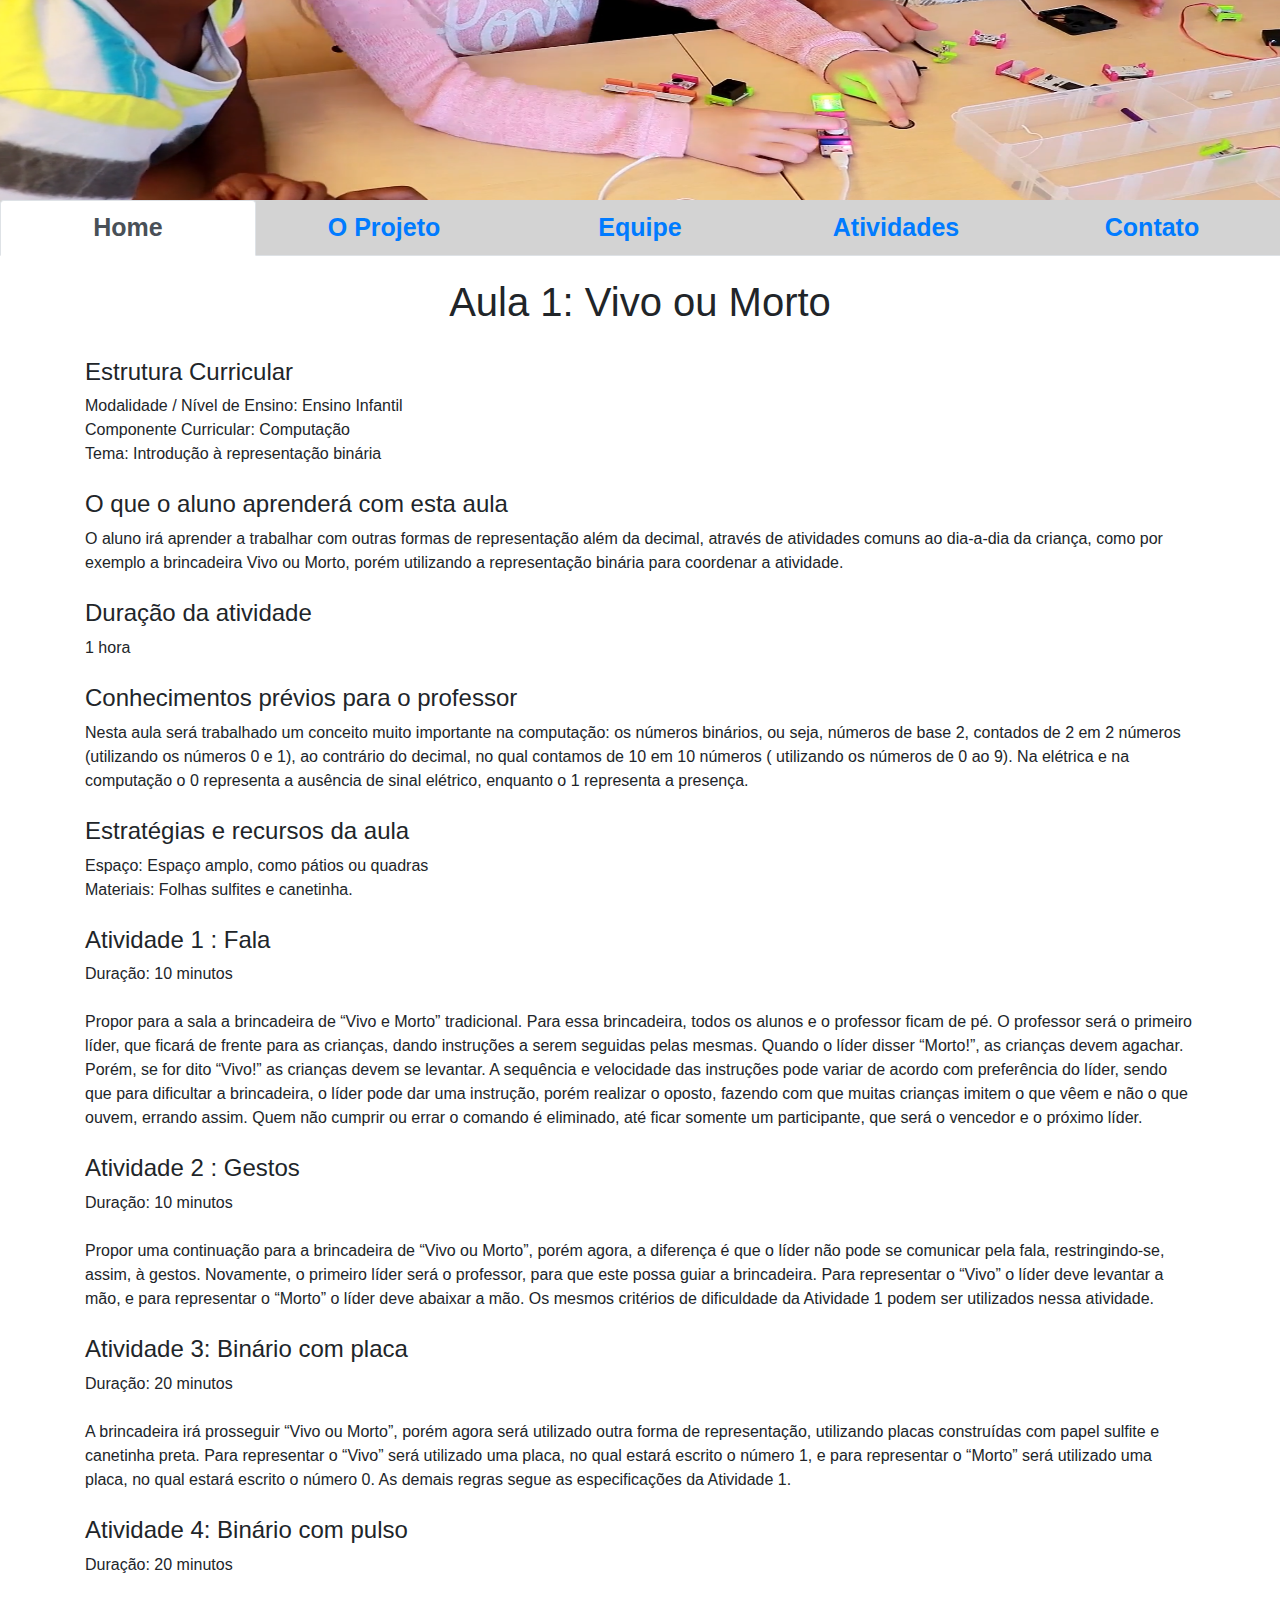
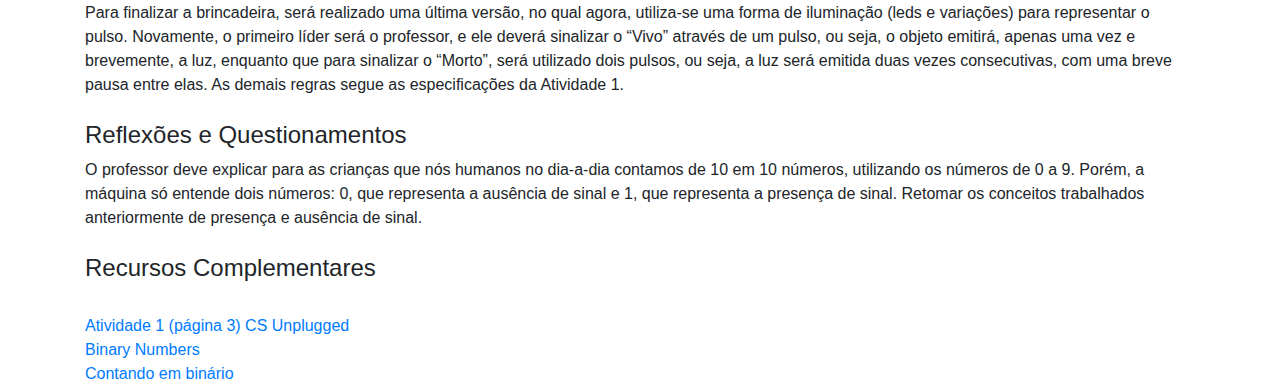
<file: templates/atividade.html>
<!DOCTYPE html>
<html>
	<head>
	    <meta charset="utf-8">
	    <meta name="viewport" content="width=device-width, initial-scale=1">
	    <title>Portal</title>
	    <link rel="stylesheet" type="text/css" href="../static/css/bootstrap.min.css">
	    <link rel="stylesheet" type="text/css" href="../static/css/atividade.css">
	    <meta name="viewport" content="width=device-width, initial-scale=1">
	</head>
	<body>
		<header>			
			<img id="banner" src="../static/img/Programming.png">			
			<ul class="nav nav-tabs">
			  <li class="nav-item nave">
			    <a class="nav-link active" href="../templates/index.html">Home</a>
			  </li>
			  <li class="nav-item nave">
			    <a class="nav-link" href="#">O Projeto</a>
			  </li>
			  <li class="nav-item nave">
			    <a class="nav-link" href="#">Equipe</a>
			  </li>
			  <li class="nav-item nave">
			    <a class="nav-link" href="../templates/atividade.html">Atividades</a>
			  </li>
			  <li class="nav-item nave">
			    <a class="nav-link" href="#">Contato</a>
			  </li>
			</ul>
		</header>
		<main>
			<div class="container">
				<h1>Aula 1: Vivo ou Morto</h1><br>

				<h4>Estrutura Curricular</h4>

				Modalidade / Nível de Ensino: Ensino Infantil <br>
				Componente Curricular: Computação<br>
				Tema: Introdução à representação binária<br><br>

				<h4>O que o aluno aprenderá com esta aula</h4>
				O aluno irá aprender a trabalhar com outras formas de representação além da decimal, através de atividades comuns ao dia-a-dia da criança, como por exemplo a brincadeira Vivo ou Morto, porém utilizando a representação binária para coordenar a atividade.<br><br>

				<h4>Duração da atividade</h4>
				1 hora<br><br>

				<h4>Conhecimentos prévios para o professor</h4>
				Nesta aula será trabalhado um conceito muito importante na computação: os números binários, ou seja, números de base 2, contados de 2 em 2 números (utilizando os números 0 e 1), ao contrário do decimal, no qual contamos de 10 em 10 números ( utilizando os números de  0 ao 9).
				Na elétrica e na computação o 0 representa a ausência de sinal elétrico, enquanto o 1 representa a presença. <br><br>

				<h4>Estratégias e recursos da aula</h4>
				Espaço:  Espaço amplo, como pátios ou quadras<br>
				Materiais: Folhas sulfites e canetinha.<br><br>

				<h4>Atividade 1 : Fala</h4>
				Duração: 10 minutos<br><br>

				Propor para a sala a brincadeira de “Vivo e Morto” tradicional. Para essa brincadeira, todos os alunos e o professor ficam de pé. O professor será o primeiro líder, que ficará de frente para as crianças, dando instruções a serem seguidas pelas mesmas. Quando o líder disser  “Morto!”, as crianças devem agachar. Porém, se for dito “Vivo!” as crianças devem se levantar. A sequência e velocidade das instruções pode variar de acordo com preferência do líder, sendo que para dificultar a brincadeira, o líder pode dar uma instrução, porém realizar o oposto, fazendo com que muitas crianças imitem o que vêem e não o que ouvem, errando assim.  Quem não cumprir ou errar o comando é eliminado, até ficar somente um participante, que será o vencedor e o próximo líder. <br><br>

				<h4>Atividade 2 : Gestos</h4>
				Duração: 10 minutos<br><br>

				Propor uma continuação para a brincadeira de “Vivo ou Morto”, porém agora, a diferença é que o líder não pode se comunicar pela fala, restringindo-se, assim, à gestos. Novamente, o primeiro líder será o professor, para que este possa guiar a brincadeira. Para representar o “Vivo” o líder deve levantar a mão, e para representar o “Morto” o líder deve abaixar a mão. Os mesmos critérios de dificuldade da Atividade 1 podem ser utilizados nessa atividade.<br><br>

				<h4>Atividade 3: Binário com placa</h4>
				Duração: 20 minutos<br><br>

				A brincadeira irá prosseguir “Vivo ou Morto”, porém agora será utilizado outra forma de representação, utilizando placas construídas com papel sulfite e canetinha preta. Para representar o “Vivo” será utilizado uma placa, no qual estará escrito o número 1, e para representar o “Morto” será utilizado uma placa, no qual estará escrito o número 0. As demais regras segue as especificações da Atividade 1.<br><br>

				<h4>Atividade 4: Binário com pulso</h4>
				Duração: 20 minutos<br><br>

				Para finalizar a brincadeira, será realizado uma última versão, no qual agora, utiliza-se uma forma de iluminação (leds e variações) para representar o pulso. Novamente, o primeiro líder será o professor, e ele deverá sinalizar o “Vivo” através de um pulso, ou seja, o objeto emitirá, apenas uma vez e brevemente, a luz, enquanto que para sinalizar o  “Morto”, será utilizado dois pulsos, ou seja, a luz será emitida duas vezes consecutivas, com uma breve pausa entre elas. As demais regras segue as especificações da Atividade 1.<br><br>

				<h4>Reflexões e Questionamentos</h4>
				O professor deve explicar para as crianças que nós humanos no dia-a-dia contamos de 10 em 10 números, utilizando os números de 0 a 9. Porém, a máquina só entende dois números: 0, que representa a ausência de sinal e 1, que representa a presença de sinal. Retomar os conceitos trabalhados anteriormente de presença e ausência de sinal.<br><br>

				<h4>Recursos Complementares</h4><br>				
				<a href="https://classic.csunplugged.org/wp-content/uploads/2015/03/CSUnplugged_OS_2015_v3.1.pdf">Atividade 1 (página 3) CS Unplugged</a> <br>
				<a href="https://csunplugged.org/en/topics/binary-numbers/"> Binary Numbers </a><br>
				<a href="http://kids.pplware.sapo.pt/kids/vamos-aprender-a-contar-ate-10-em-binario/">Contando em binário</a><br>
			</div>
		</main>
	</body>
	<script src="../static/js/jquery.js"></script>
	<script src="../static/js/popper.min.js"></script>
	<script src="../static/js/bootstrap.min.js"></script>
</html>
</file>
<file: static/css/atividade.css>
#banner{
	width: 100%;
	height: 200px;
}

.nav-tabs{
	background-color: lightgrey;  
}
.nave{
	width: 20%;
    text-align: center;
    font-weight: bold;
    font-size: 25px;
    color: dodgerblue;
}

h1{
	text-align: center;
    margin-top: 2%;
}
</file>
